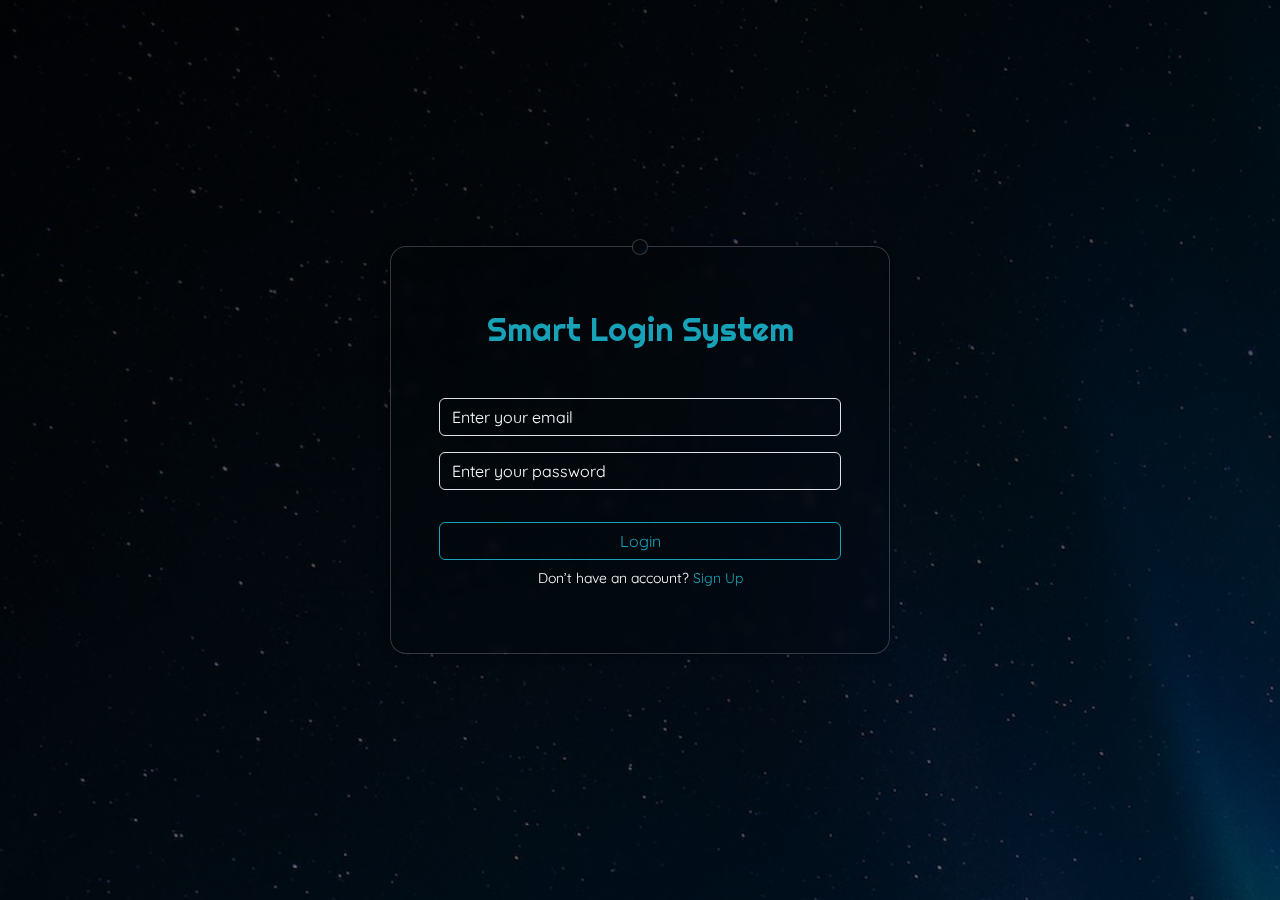
<file: index.html>
<!DOCTYPE html>
<html lang="en">
  <head>
    <meta charset="UTF-8" />
    <meta name="viewport" content="width=device-width, initial-scale=1.0" />
    <meta http-equiv="X-UA-Compatible" content="IE=edge" />
    <title>Document</title>
    <link rel="preconnect" href="https://fonts.googleapis.com" />
    <link rel="preconnect" href="https://fonts.gstatic.com" crossorigin />
    <link
      href="https://fonts.googleapis.com/css2?family=Pacifico&family=Quicksand:wght@400;600;700&family=Righteous&display=swap"
      rel="stylesheet"
    />
    <link
      rel="stylesheet"
      href="https://cdnjs.cloudflare.com/ajax/libs/font-awesome/6.5.1/css/all.min.css"
    />
    <link rel="stylesheet" href="css/bootstrap.min.css" />
    <link rel="stylesheet" href="css/style.css" />
    <link
      rel="stylesheet"
      href="https://cdn.jsdelivr.net/npm/bootstrap-icons@1.10.5/font/bootstrap-icons.css"
    />
  </head>
  <body
    class="py-5 min-vh-100 d-flex justify-content-center align-items-center"
  >
    <div class="container py-3">
      <form id="loginForm" class="mx-auto py-5 px-3 px-md-5 position-relative">
        <i
          class="icon-user-circle-o icon-avater position-absolute top-0 start-50 translate-middle"
        ></i>
        <div class="mb-5 mt-3">
          <h2 id="smartLoginSystem" class="text-center mb-0">
            Smart Login System
          </h2>
        </div>
        <div class="input-cont mb-3">
          <input
            id="loginInputEmail"
            type="email"
            class="form-control"
            placeholder="Enter your email"
          />

          <div class="invalid-feedback">Please, enter valid email.</div>
        </div>
        <div class="input-cont mb-3">
          <div class="position-relative">
            <input
              id="loginInputPassword"
              type="password"
              class="form-control input-password"
              placeholder="Enter your password"
            />
            <div class="invalid-feedback">
              Password must be at least 8 characters long,<br />
              contain at least 1 uppercase letter, and 1 number..
            </div>
          </div>
        </div>
        <div id="invalidAuth" class="invalid-auth text-center d-none">
          incorrect email or password.
        </div>
        <button id="btnLogin" type="button" class="btn btn-form w-100 mt-3">
          Login
        </button>
        <div class="text-center mt-2 mb-3">
          <p class="login-ask">
            Don’t have an account? <a href="signup.html" class="">Sign Up</a>
          </p>
        </div>
      </form>
    </div>
    <script src="js/bootstrap.bundle.min.js"></script>
    <script src="js/main.js"></script>
  </body>
</html>
</file>
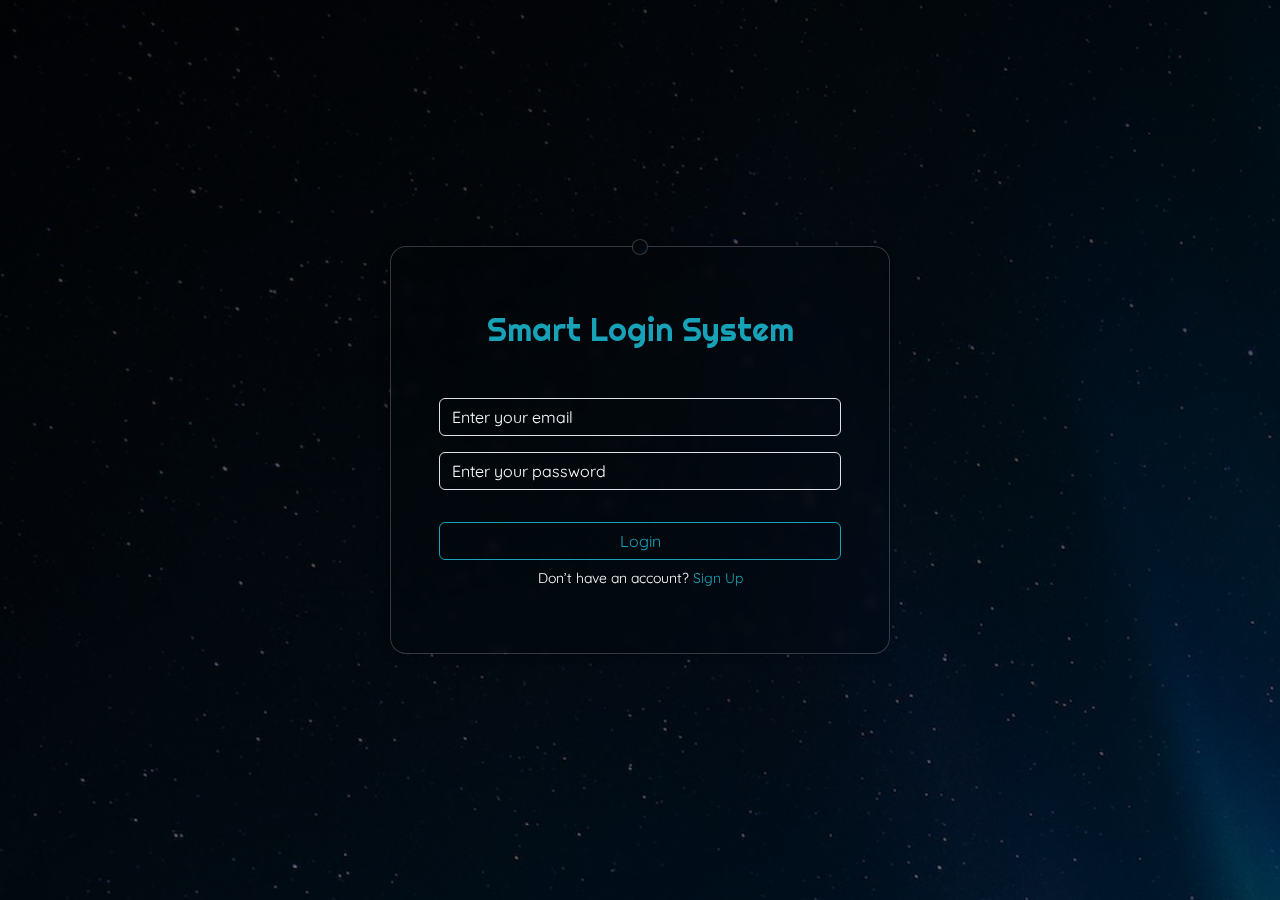
<file: home.html>
<!DOCTYPE html>
<html lang="en">
  <head>
    <meta charset="UTF-8" />
    <meta name="viewport" content="width=device-width, initial-scale=1.0" />
    <meta http-equiv="X-UA-Compatible" content="IE=edge" />
    <title>Document</title>
    <link rel="preconnect" href="https://fonts.googleapis.com" />
    <link rel="preconnect" href="https://fonts.gstatic.com" crossorigin />
    <link
      href="https://fonts.googleapis.com/css2?family=Pacifico&family=Quicksand:wght@400;600;700&family=Righteous&display=swap"
      rel="stylesheet"
    />
    <link
      rel="stylesheet"
      href="https://cdnjs.cloudflare.com/ajax/libs/font-awesome/6.5.1/css/all.min.css"
    />
    <link rel="stylesheet" href="css/bootstrap.min.css" />
    <link rel="stylesheet" href="css/style.css" />
    <link
      rel="stylesheet"
      href="https://cdn.jsdelivr.net/npm/bootstrap-icons@1.10.5/font/bootstrap-icons.css"
    />
  </head>
</html>

<body id="home" class="min-vh-100 bg-custom">
  <nav class="navbar navbar-expand-md py-3 shadow">
    <div class="container">
      <h1 class="logo">
        <a class="navbar-brand" href="home.html">SMART LOGIN</a>
      </h1>
      <button
        class="navbar-toggler"
        type="button"
        data-bs-toggle="collapse"
        data-bs-target="#navbarSupportedContent"
        aria-controls="navbarSupportedContent"
        aria-expanded="false"
        aria-label="Toggle navigation"
      >
        <i class="icon-menu"></i>
      </button>
      <div class="collapse navbar-collapse" id="navbarSupportedContent">
        <button
          id="btnLogout"
          class="btn btn-sm btn-outline-danger btn-logout ms-auto"
          type="button"
        >
          Logout
        </button>
      </div>
    </div>
  </nav>

  <section class="home-section">
    <div
      class="container my-5 text-center h-100 d-flex align-items-center justify-content-center"
    >
      <div class="d-flex flex-column align-items-center">
        <div class="user-avater mb-3 text-uppercase"></div>
        <p class="user-name fw-semibold fs-5 text-capitalize">Welcome</p>
        <p class="fs-5">
          Lorem ipsum dolor sit, amet consectetur adipisicing elit. Maiores unde
          non facere optio? Alias eaque dicta placeat perspiciatis sit hic, ipsa
          molestias quod soluta? Mollitia in excepturi ipsa eaque magnam.
        </p>
      </div>
    </div>
  </section>
  <script src="js/bootstrap.bundle.min.js"></script>
  <script src="js/main.js"></script>
</body>
</file>
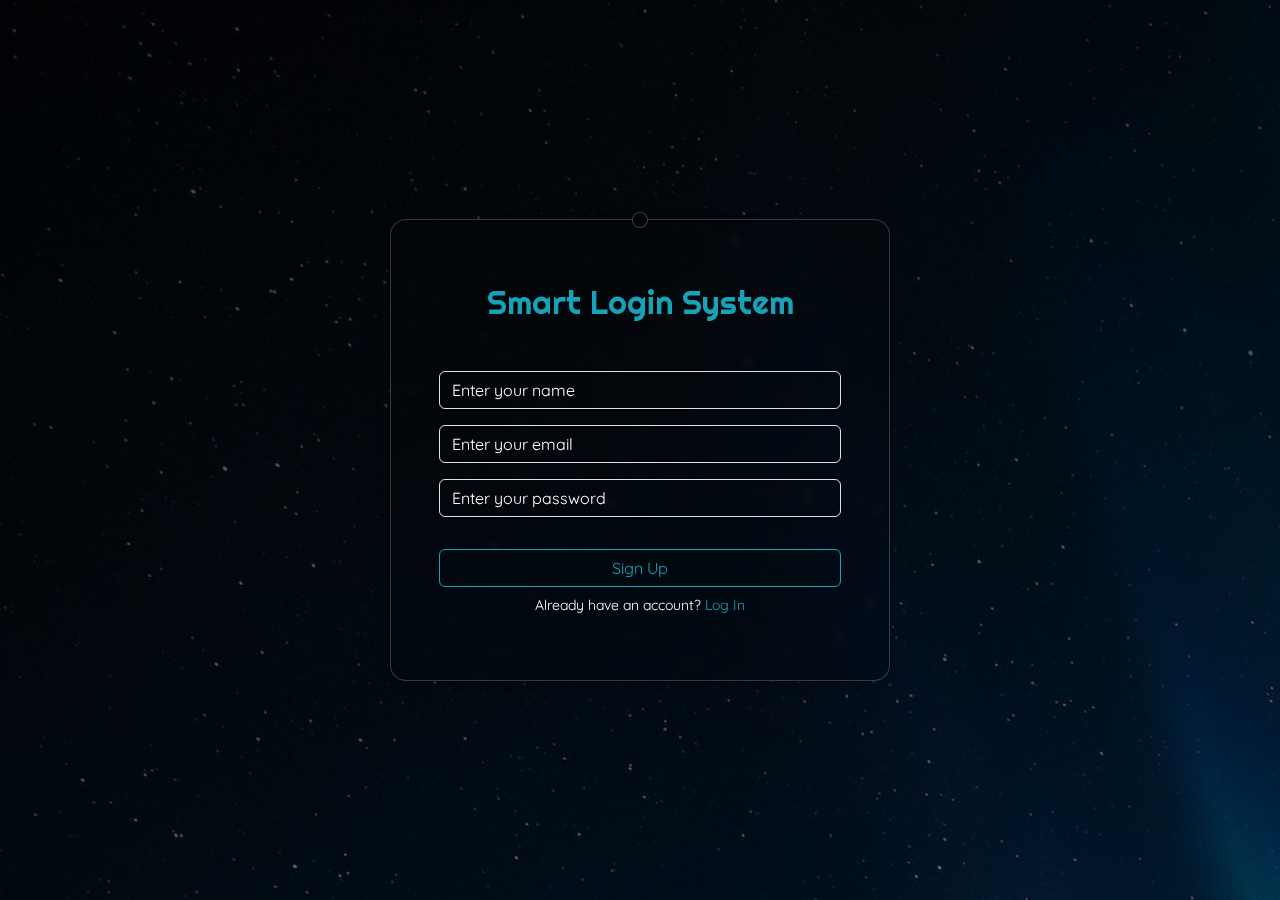
<file: signup.html>
<!DOCTYPE html>
<html lang="en">
  <head>
    <meta charset="UTF-8" />
    <meta name="viewport" content="width=device-width, initial-scale=1.0" />
    <meta http-equiv="X-UA-Compatible" content="IE=edge" />
    <title>Document</title>
    <link rel="preconnect" href="https://fonts.googleapis.com" />
    <link rel="preconnect" href="https://fonts.gstatic.com" crossorigin />
    <link
      href="https://fonts.googleapis.com/css2?family=Pacifico&family=Quicksand:wght@400;600;700&family=Righteous&display=swap"
      rel="stylesheet"
    />
    <link
      rel="stylesheet"
      href="https://cdnjs.cloudflare.com/ajax/libs/font-awesome/6.5.1/css/all.min.css"
    />
    <link rel="stylesheet" href="css/bootstrap.min.css" />
    <link rel="stylesheet" href="css/style.css" />
    <link
      rel="stylesheet"
      href="https://cdn.jsdelivr.net/npm/bootstrap-icons@1.10.5/font/bootstrap-icons.css"
    />
  </head>

  <body
    class="py-5 min-vh-100 d-flex justify-content-center align-items-center"
  >
    <div class="container py-3">
      <form id="singupForm" class="mx-auto py-5 px-3 px-md-5 position-relative">
        <i
          class="icon-user-circle-o icon-avater position-absolute top-0 start-50 translate-middle"
        ></i>
        <div class="mb-5 mt-3">
          <h2 class="text-center mb-0">Smart Login System</h2>
        </div>
        <div class="input-cont mb-3">
          <input
            id="singupInputName"
            type="text"
            class="form-control"
            placeholder="Enter your name"
          />
          <div class="invalid-feedback">
            Name must be at least 3 characters long.
          </div>
        </div>
        <div class="input-cont mb-3">
          <input
            id="singupInputEmail"
            type="email"
            class="form-control"
            placeholder="Enter your email"
          />
          <div class="invalid-feedback email-feedback">
            Please, enter valid email.
          </div>
        </div>

        <div class="input-cont mb-3 position-relative">
          <input
            id="singupInputPassword"
            type="password"
            class="form-control input-password"
            placeholder="Enter your password"
          />
          <i class="icon-eye-blocked icon-input icon-password"></i>
          <!-- <div class="valid-feedback">Looks good!</div> -->
          <div class="invalid-feedback">
            Password must be at least 8 characters long, <br />
            contain at least 1 uppercase letter, and 1 number..
          </div>
        </div>

        <button id="btnSingup" type="button" class="btn btn-form w-100 mt-3">
          Sign Up
        </button>
        <div class="text-center mt-2 mb-3">
          <p class="login-ask">
            Already have an account? <a href="index.html" class="">Log In</a>
          </p>
        </div>
      </form>
    </div>
    <script src="js/bootstrap.bundle.min.js"></script>
    <script src="js/main.js"></script>
  </body>
</html>
</file>
<file: css/style.css>
:root {
  --color-main: #17a2b8;
  /* --color-sec: #17a2b8; */

  --color-success: #5cb85c;
  --color-danger: #e33049;
  --color-warning: #ffc107;

  --color-font-main: #fff;
  --color-font-sec: #eff3f6;

  --color-border: #888;
  --color-border-form: #ffffff33;

  --font-main: "Quicksand", sans-serif;
  --font-head: "Righteous", sans-serif;
}

h1,
h2 {
  font-family: var(--font-head);
  color: var(--color-main);
}
a {
  text-decoration: none;
}

body {
  color: var(--color-font-main);
  font-family: var(--font-main);
}

body:has(#loginForm),
body:has(#singupForm) {
  background-image: linear-gradient(
      to bottom,
      rgba(0, 0, 0, 0.7),
      rgba(0, 0, 0, 0.5),
      rgba(0, 0, 0, 0.7)
    ),
    url("../img/bg-02.jpg");
  background-size: 200% 200%;
  animation: moveSky 60s linear infinite;
}

.icon-avater {
  font-size: 6.25rem;
  padding: 7px;
  color: var(--color-font-main);
  border-radius: 50%;
  border: 1px solid var(--color-border-form);
  background-image: linear-gradient(
      to bottom,
      rgba(0, 0, 0, 0.7),
      rgba(0, 0, 0, 0.5),
      rgba(0, 0, 0, 0.7)
    ),
    url("../img/bg-02.jpg");
  background-size: 250% 250%;
  animation: moveSky 60s linear infinite;
}
form {
  width: 75%;
  max-width: 500px;
  background: rgba(0, 0, 0, 0.1);
  border-radius: 1rem;
  box-shadow: -5px 2px 15px -9px rgba(0, 0, 0, 1);
  backdrop-filter: blur(5px);
  border: 1px solid var(--color-border-form);
}
form .input-cont .form-control {
  color: var(--color-font-main);
  background-color: transparent;
}
form .input-cont .form-control:focus {
  background-color: transparent;
  border-color: var(--color-main);
  outline: 0;
  box-shadow: none;
}
.input-cont:has(.form-control:focus) {
  box-shadow: 0 0 16px 1px rgba(0, 0, 0, 0.2);
  animation: wobble 0.3s ease-in;
}
form .form-control::placeholder {
  color: var(--color-font-main);
}
.icon-password {
  color: var(--color-font-main);
  font-size: 15px;
  cursor: pointer;
  position: absolute;
  top: 19px;
  right: 3%;
  transform: translateY(-50%);
}

form .btn-form {
  --bs-btn-color: var(--color-main);
  --bs-btn-bg: transparent;
  --bs-btn-border-color: var(--color-main);
  --bs-btn-hover-color: var(--color-font-main);
  --bs-btn-hover-bg: var(--color-main);
  --bs-btn-hover-border-color: var(--color-main);
  --bs-btn-focus-shadow-rgb: 49, 132, 253;
  --bs-btn-active-color: var(--color-font-main);
  --bs-btn-active-bg: #1490a3;
  --bs-btn-active-border-color: #1490a3;
  --bs-btn-active-shadow: inset 0 3px 5px rgba(0, 0, 0, 0.125);
}

form .btn-form:active {
  transform: scale(0.98);
}

form .login-ask {
  font-size: 14px;
}
form .login-ask a {
  color: var(--color-main);
  transition: color 0.3s;
}
form .login-ask a:hover {
  color: var(--color-font-main);
}

.form-control.is-valid,
.was-validated .form-control:valid {
  border-color: var(--color-success);
  background-image: none;
}

.form-control.is-invalid,
.was-validated .form-control:invalid {
  border-color: var(--color-danger);
  background-image: none;
}

.valid-feedback {
  color: var(--color-success);
}
.invalid-feedback,
.invalid-auth {
  color: var(--color-danger);
}

/* ?========== Start Home ==========*/
.bg-custom {
  background-image: linear-gradient(
      to bottom,
      rgba(0, 0, 0, 0.5),
      rgba(0, 0, 0, 0.5)
    ),
    url("../img/bg-02.jpg");
  background-position: center;
  background-repeat: no-repeat;
  background-size: cover;
}
.navbar {
  border-bottom: 0.5px solid var(--color-border);
  background-color: rgba(0, 0, 0, 0.8);
  border-radius: 0 0 30px 30px;
}
.navbar-toggler {
  border-color: transparent;
}
.navbar-toggler:focus {
  box-shadow: none;
}

.navbar-toggler i {
  color: var(--color-font-main);
  font-size: 1.875rem;
}
.logo a {
  color: var(--color-font-main);
}

.user-avater {
  width: 100px;
  height: 100px;
  color: var(--color-font-main);
  background-color: rgba(0, 0, 0, 0.4);
  border-radius: 50%;
  border: 1px solid var(--color-border);
  display: flex;
  justify-content: center;
  align-items: center;
  font-size: 30px;
}
.user-name span {
  color: var(--color-warning);
}
/* *=============== Start Animation =============== */
@keyframes moveSky {
  0% {
    background-position: 0% 50%;
  }
  10% {
    background-position: 8% 25%;
  }
  20% {
    background-position: 25% 15%;
  }
  30% {
    background-position: 50% 8%;
  }
  40% {
    background-position: 75% 25%;
  }
  50% {
    background-position: 100% 50%;
  }
  60% {
    background-position: 88% 50%;
  }
  70% {
    background-position: 75% 32%;
  }
  80% {
    background-position: 50% 8%;
  }
  90% {
    background-position: 25% 15%;
  }
  100% {
    background-position: 0% 50%;
  }
}

/* *=============== Start Media =============== */
/* @media screen and (max-width: 769px) {
  form {
    width: 100%;
  }
  .icon-avater {
    font-size: 5.625rem;
  }
  .icon-password {
    right: 5%;
  }
  .btn-logout {
    margin-top: 20px;
    width: 100%;
  }
} */
</file>
